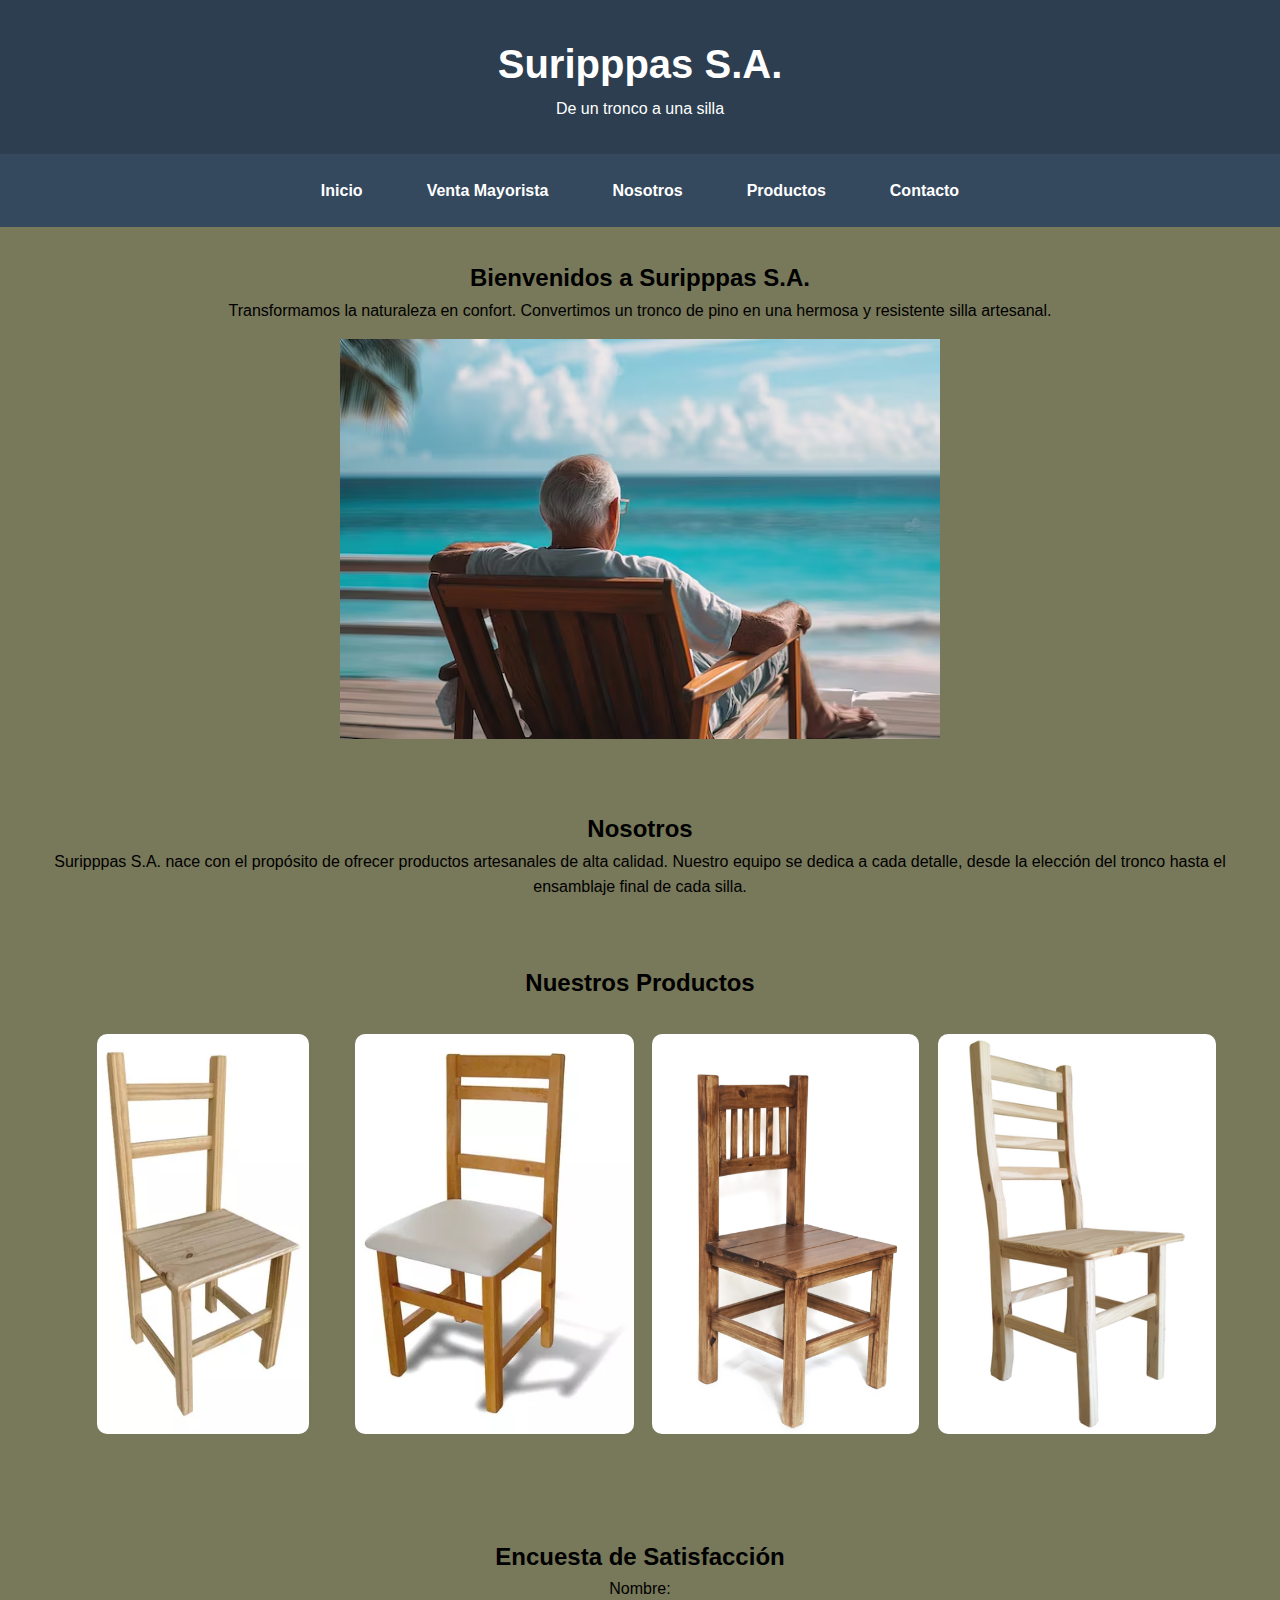
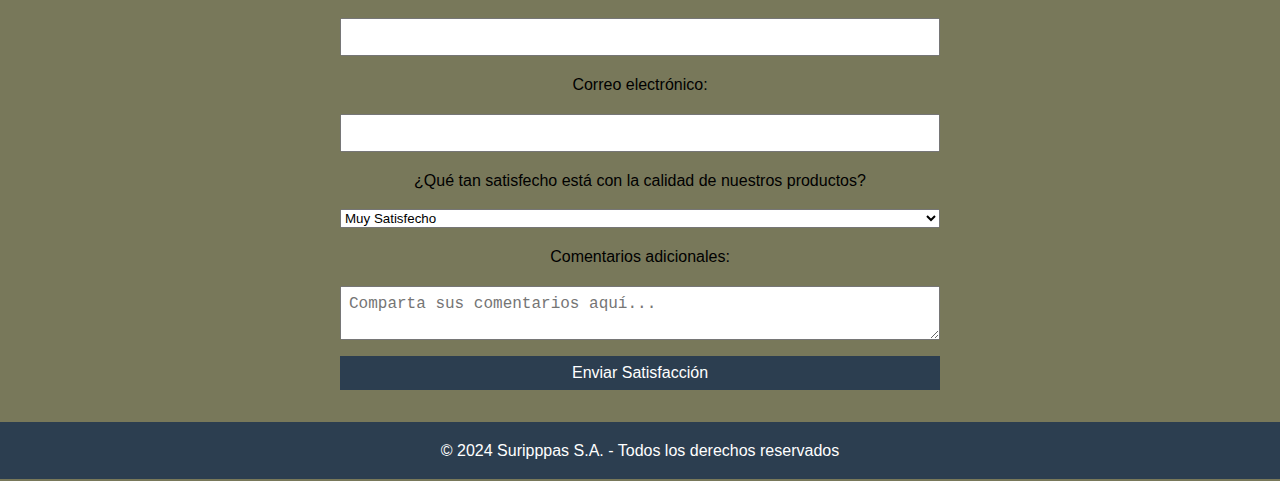
<file: index.html>
<!DOCTYPE html>
<html lang="es">
<head>
    <meta charset="UTF-8">
    <meta name="viewport" content="width=device-width, initial-scale=1.0">
    <meta name="description" content="Surippas S.A. - De un tronco a una silla">
    <title>Suripppas S.A.</title>
    <link rel="stylesheet" href="estilos.css">
    <link href="https://fonts.googleapis.com/css2?family=Roboto:wght@400;700&display=swap" rel="stylesheet">
</head>
<body>
    <header class="header">
        <h1>Suripppas S.A.</h1>
        <p>De un tronco a una silla</p>
    </header>

    <nav class="navbar">
        <ul>
            <li><a href="#inicio">Inicio</a></li>
            <li><a href="VentaMayorista.html">Venta Mayorista</a></li>
            <li><a href="#nosotros">Nosotros</a></li>
            <li><a href="#productos">Productos</a></li>
            <li><a href="#contacto">Contacto</a></li>
        </ul>
    </nav>

    <section id="inicio" class="section inicio">
        <h2>Bienvenidos a Suripppas S.A.</h2>
        <p>Transformamos la naturaleza en confort. Convertimos un tronco de pino en una hermosa y resistente silla artesanal.</p>
        <img src="Imagenes/hombre-sentado-silla-madera-mirando-al-oceano_1072138-252588.avif" alt="Hermosa silla de pino">
    </section>

    <section id="nosotros" class="section nosotros">
        <h2>Nosotros</h2>
        <p>Suripppas S.A. nace con el propósito de ofrecer productos artesanales de alta calidad. Nuestro equipo se dedica a cada detalle, desde la elección del tronco hasta el ensamblaje final de cada silla.</p>
    </section>

    <section id="productos" class="section productos">
        <h2>Nuestros Productos</h2>
        <div class="grid-gallery">
            <div class="grid-item"><img src="Imagenes/D_NQ_NP_609176-MLA70500808035_072023-O.webp" alt="Silla 1"></div>
            <div class="grid-item"><img src="Imagenes/D_NQ_NP_722402-MLA44480260361_012021-O.webp" alt="Silla 2"></div>
            <div class="grid-item"><img src="Imagenes/DSC_7338-scaled.jpg" alt="Silla 3"></div>
            <div class="grid-item"><img src="Imagenes/silla-4-fajas-de-pino1-c9e13bb08cd86bc42c16724165399438-480-0.jpg" alt="Silla 4"></div>
        </div>
    </section>

    <section id="contacto" class="section contacto">
        <h2>Encuesta de Satisfacción</h2>
        <form action="submit_satisfaccion.php" method="POST">
            <label for="nombre">Nombre:</label>
            <input type="text" id="nombre" name="nombre" required>
    
            <label for="email">Correo electrónico:</label>
            <input type="email" id="email" name="email" required>
    
            <label for="satisfaccion">¿Qué tan satisfecho está con la calidad de nuestros productos?</label>
            <select id="satisfaccion" name="satisfaccion" required>
                <option value="5">Muy Satisfecho</option>
                <option value="4">Satisfecho</option>
                <option value="3">Neutral</option>
                <option value="2">Insatisfecho</option>
                <option value="1">Muy Insatisfecho</option>
            </select>
    
            <label for="comentarios">Comentarios adicionales:</label>
            <textarea id="comentarios" name="comentarios" placeholder="Comparta sus comentarios aquí..."></textarea>
    
            <button type="submit">Enviar Satisfacción</button>
        </form>
    </section>

    <footer class="footer">
        <p>&copy; 2024 Suripppas S.A. - Todos los derechos reservados</p>
    </footer>
</body>
</html>
</file>
<file: estilos.css>
* {
    margin: 0;
    padding: 0;
    box-sizing: border-box;
}

body {
    font-family: Arial, sans-serif;
    line-height: 1.6;
    background-color: rgb(120, 120, 90);
}

.header {
    background-color: #2c3e50;
    color: white;
    text-align: center;
    padding: 2rem;
}

.header h1 {
    font-size: 2.5rem;
}


.navbar {
    background-color: #34495e;
}

.navbar ul {
    list-style-type: none;
    display: flex;
    justify-content: center;
    padding: 0;
    margin: 0;
    flex-wrap: wrap; 
}

.navbar li {
    margin: 0.5rem 0; 
}

.navbar a {
    color: white;
    text-decoration: none;
    padding: 1rem 2rem;
    display: block;
    font-weight: bold;
}

.navbar a:hover {
    background-color: #2c3e50;
}


.section {
    padding: 2rem;
    text-align: center;
}

.inicio img {
    width: 100%;
    max-width: 600px;
    height: auto;
    margin-top: 1rem;
}

.grid-gallery {
    display: grid;
    grid-template-columns: repeat(auto-fit, minmax(200px, 1fr));
    gap: 0.8rem;
    justify-items: center;
    padding: 2rem;
}


.grid-item img {
    width: 100%;
    max-width: 550px; /* Controla el tamaño máximo de las imágenes */
    height: 400px;
    object-fit: cover;
    transition: transform 0.3s ease;
    border-radius: 10px;
    
}

.grid-item img:hover {
    transform: scale(1.1);
}

.contacto form {
    display: grid;
    grid-template-columns: 1fr;
    gap: 1rem;
    max-width: 600px;
    margin: 0 auto;
}

.contacto input, .contacto textarea, .contacto button {
    padding: 0.5rem;
    font-size: 1rem;
}

.contacto button {
    background-color: #2c3e50;
    color: white;
    border: none;
    cursor: pointer;
}

.contacto button:hover {
    background-color: #34495e;
}

.footer {
    background-color: #2c3e50;
    color: white;
    text-align: center;
    padding: 1rem;
}

/* Media para dispositivos móviles */
@media (max-width: 768px) {
    .navbar ul {
        flex-direction: column;
        align-items: center;
        background-color: #2c3e50;
    }

    .navbar li {
        width: 100%;
        margin-bottom: 0.5rem; /* Más espacio entre los enlaces para evitar solapamiento */
    }

    .navbar a {
        padding: 1rem;
        text-align: center;
        width: 100%;
    }

    .grid-gallery {
        grid-template-columns: repeat(auto-fill, minmax(120px, 1fr));
    }

    .inicio img {
        max-width: 100%;
    }

    .grid-item img {
        height: 150px;
    }
}
</file>
